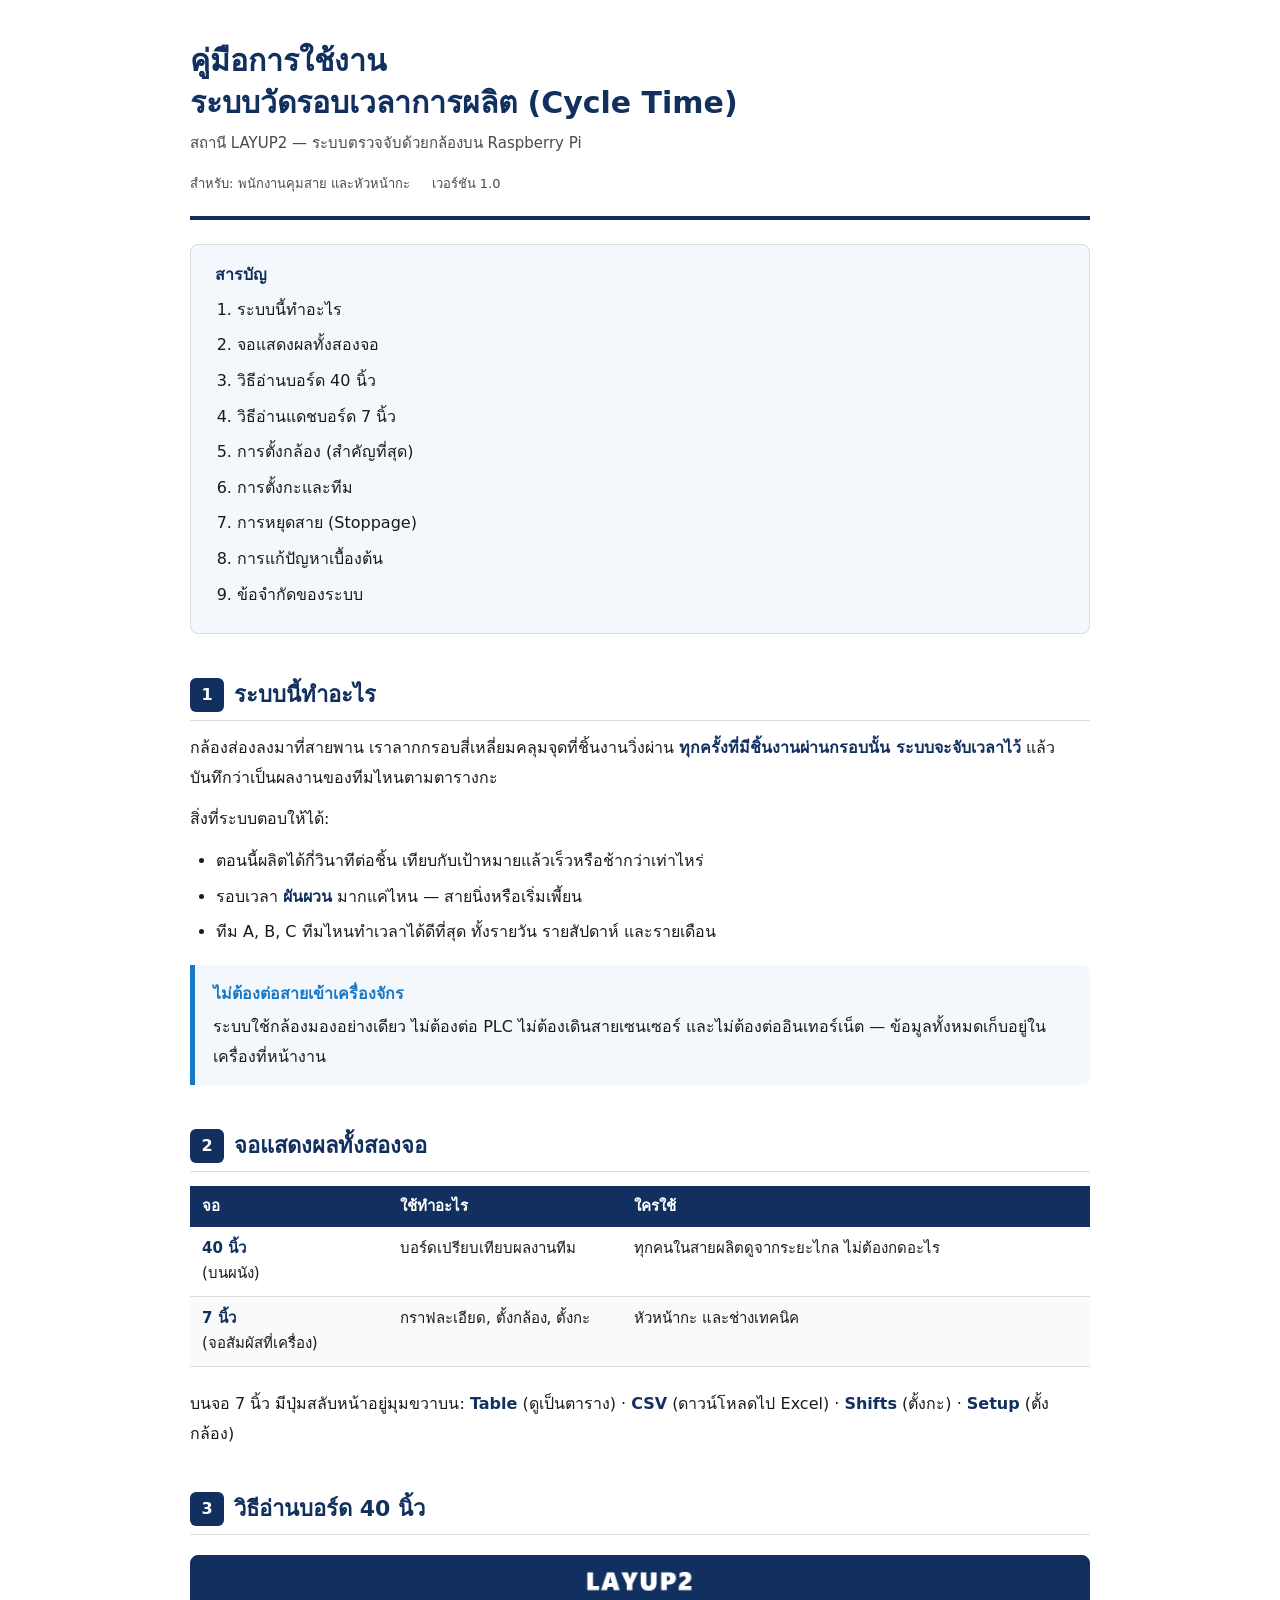
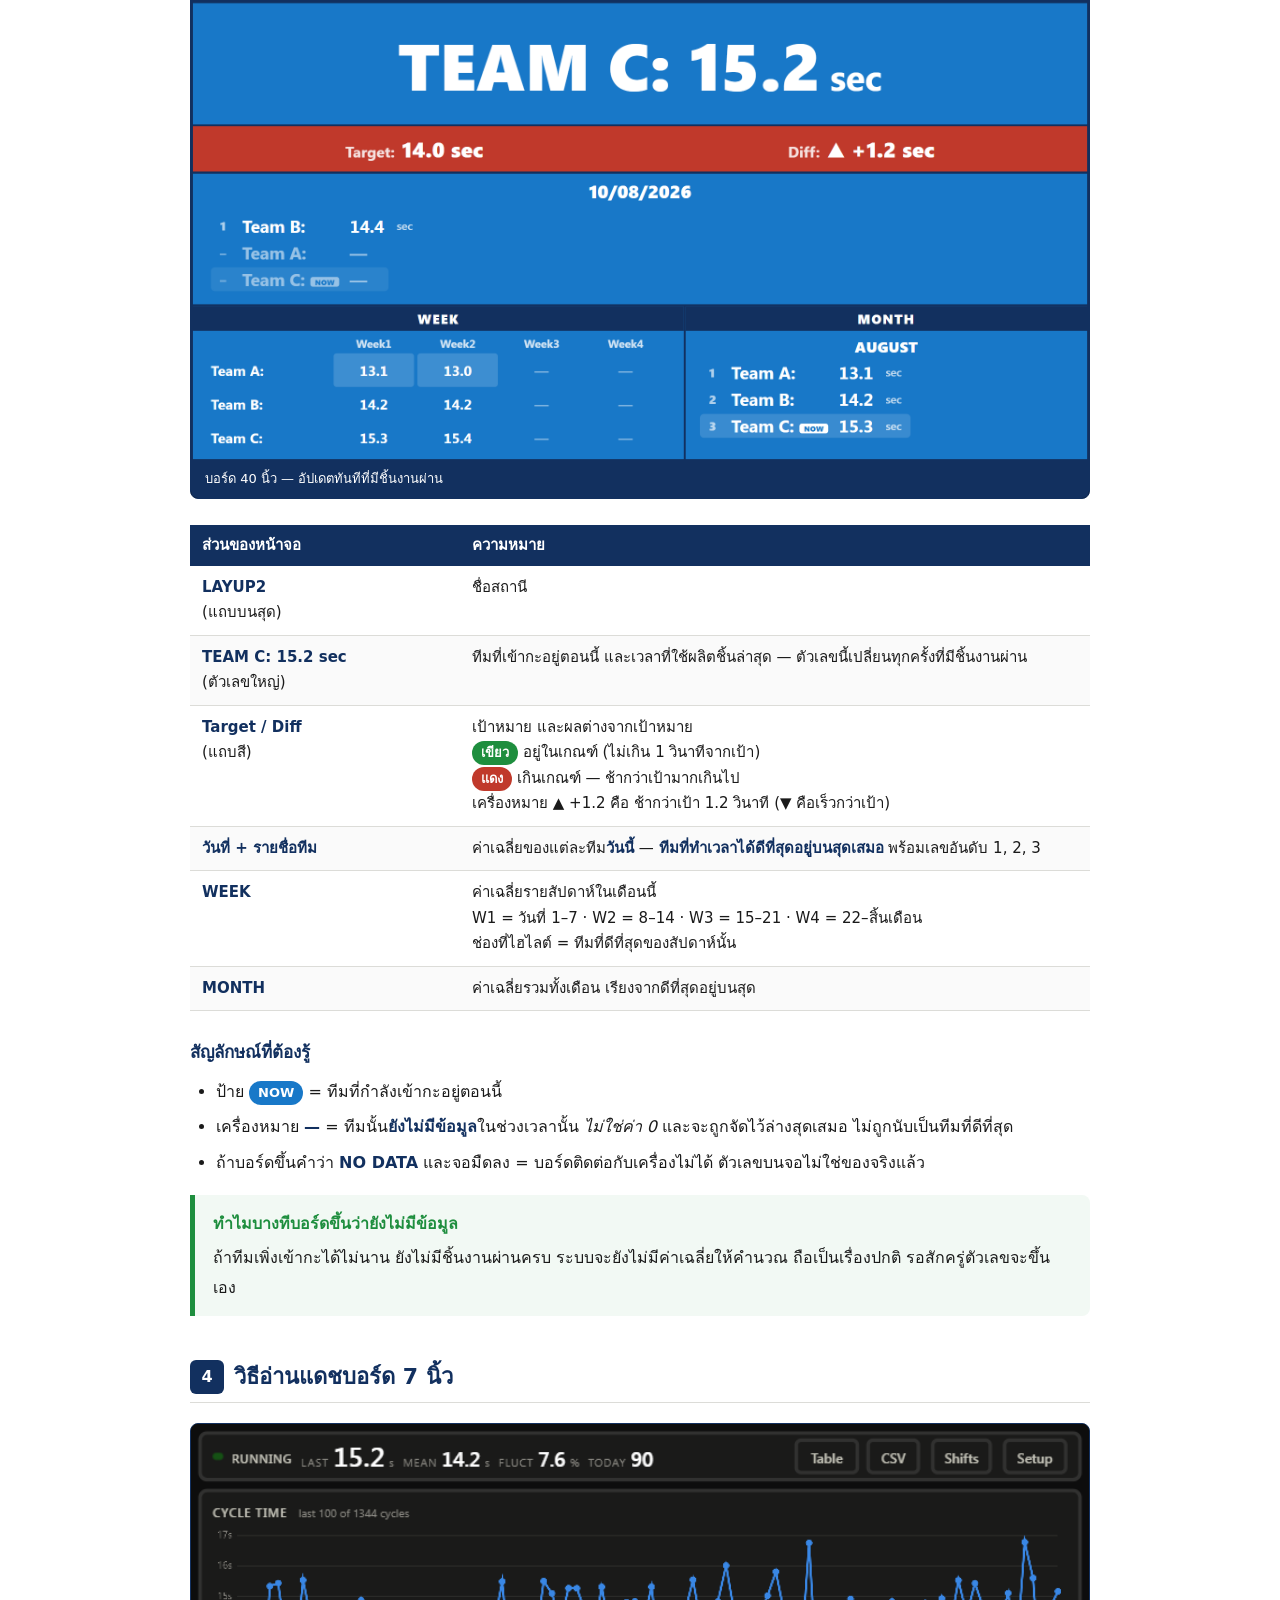
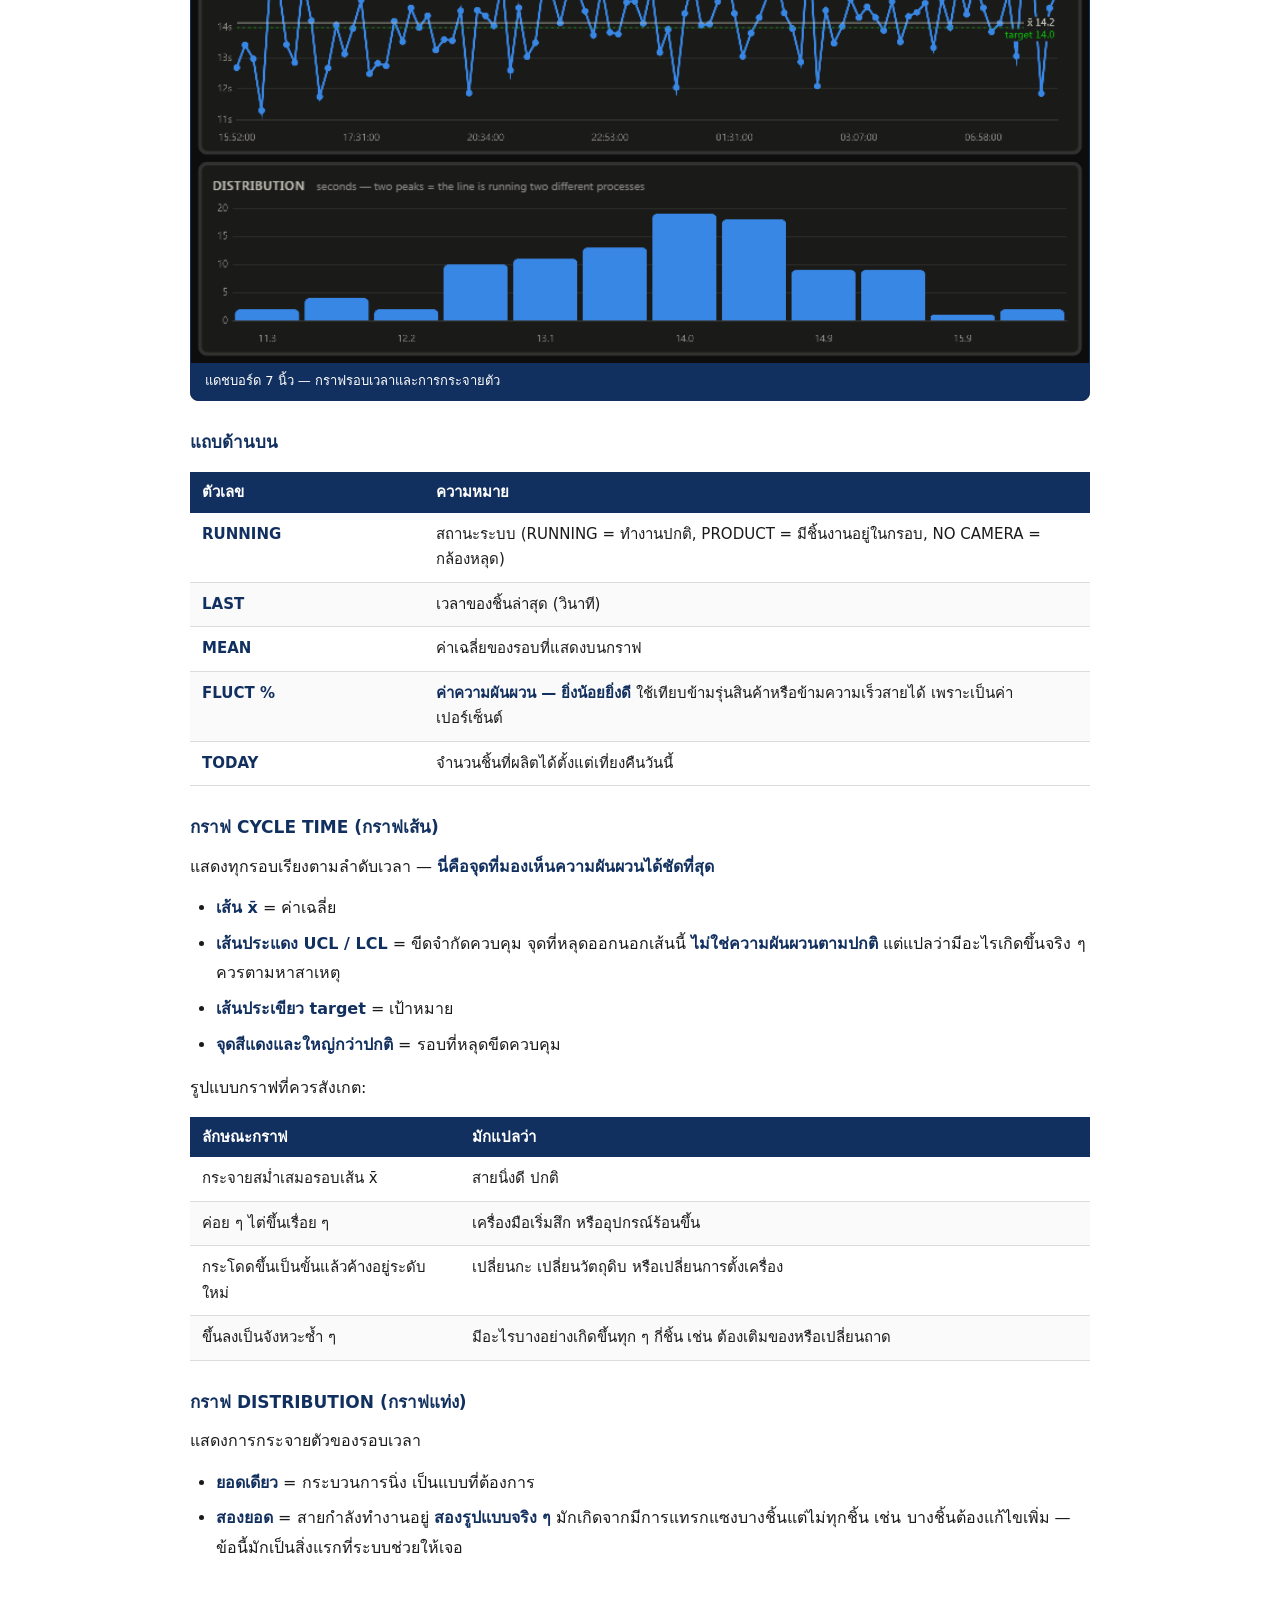
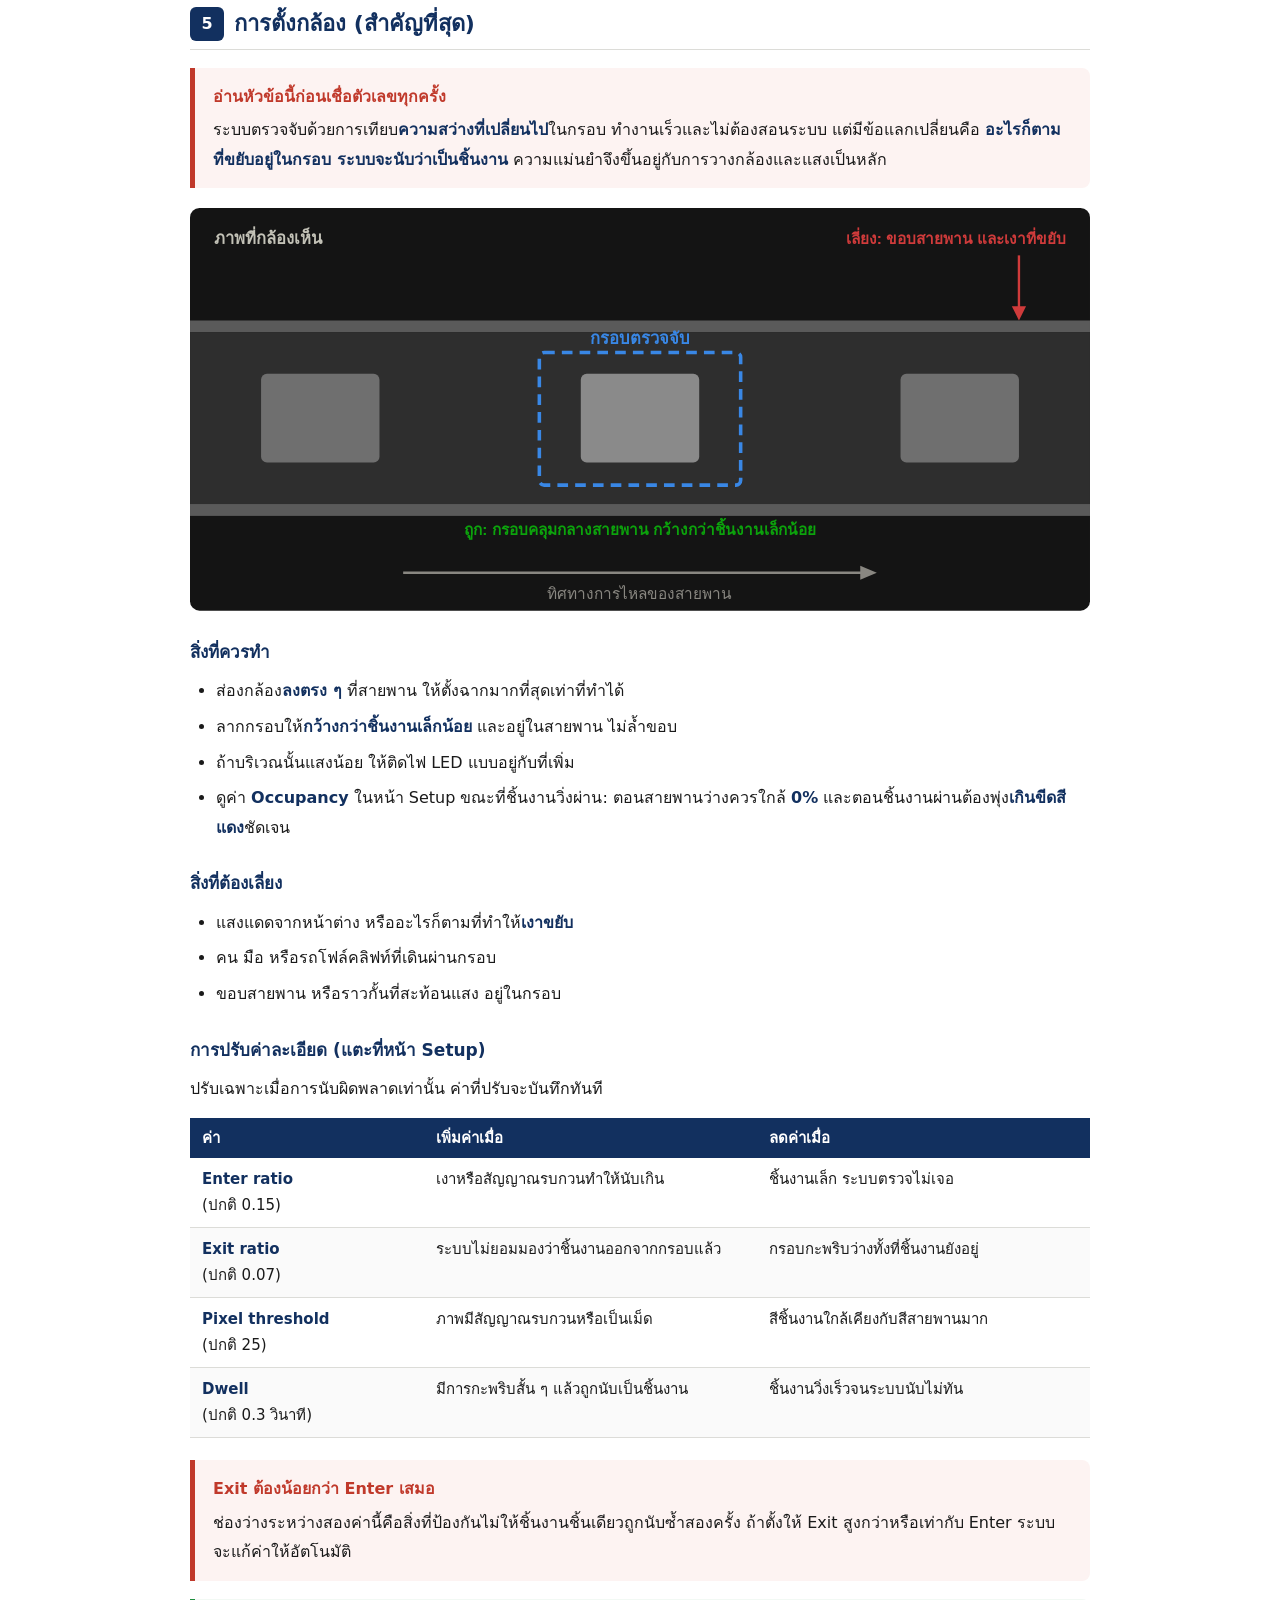
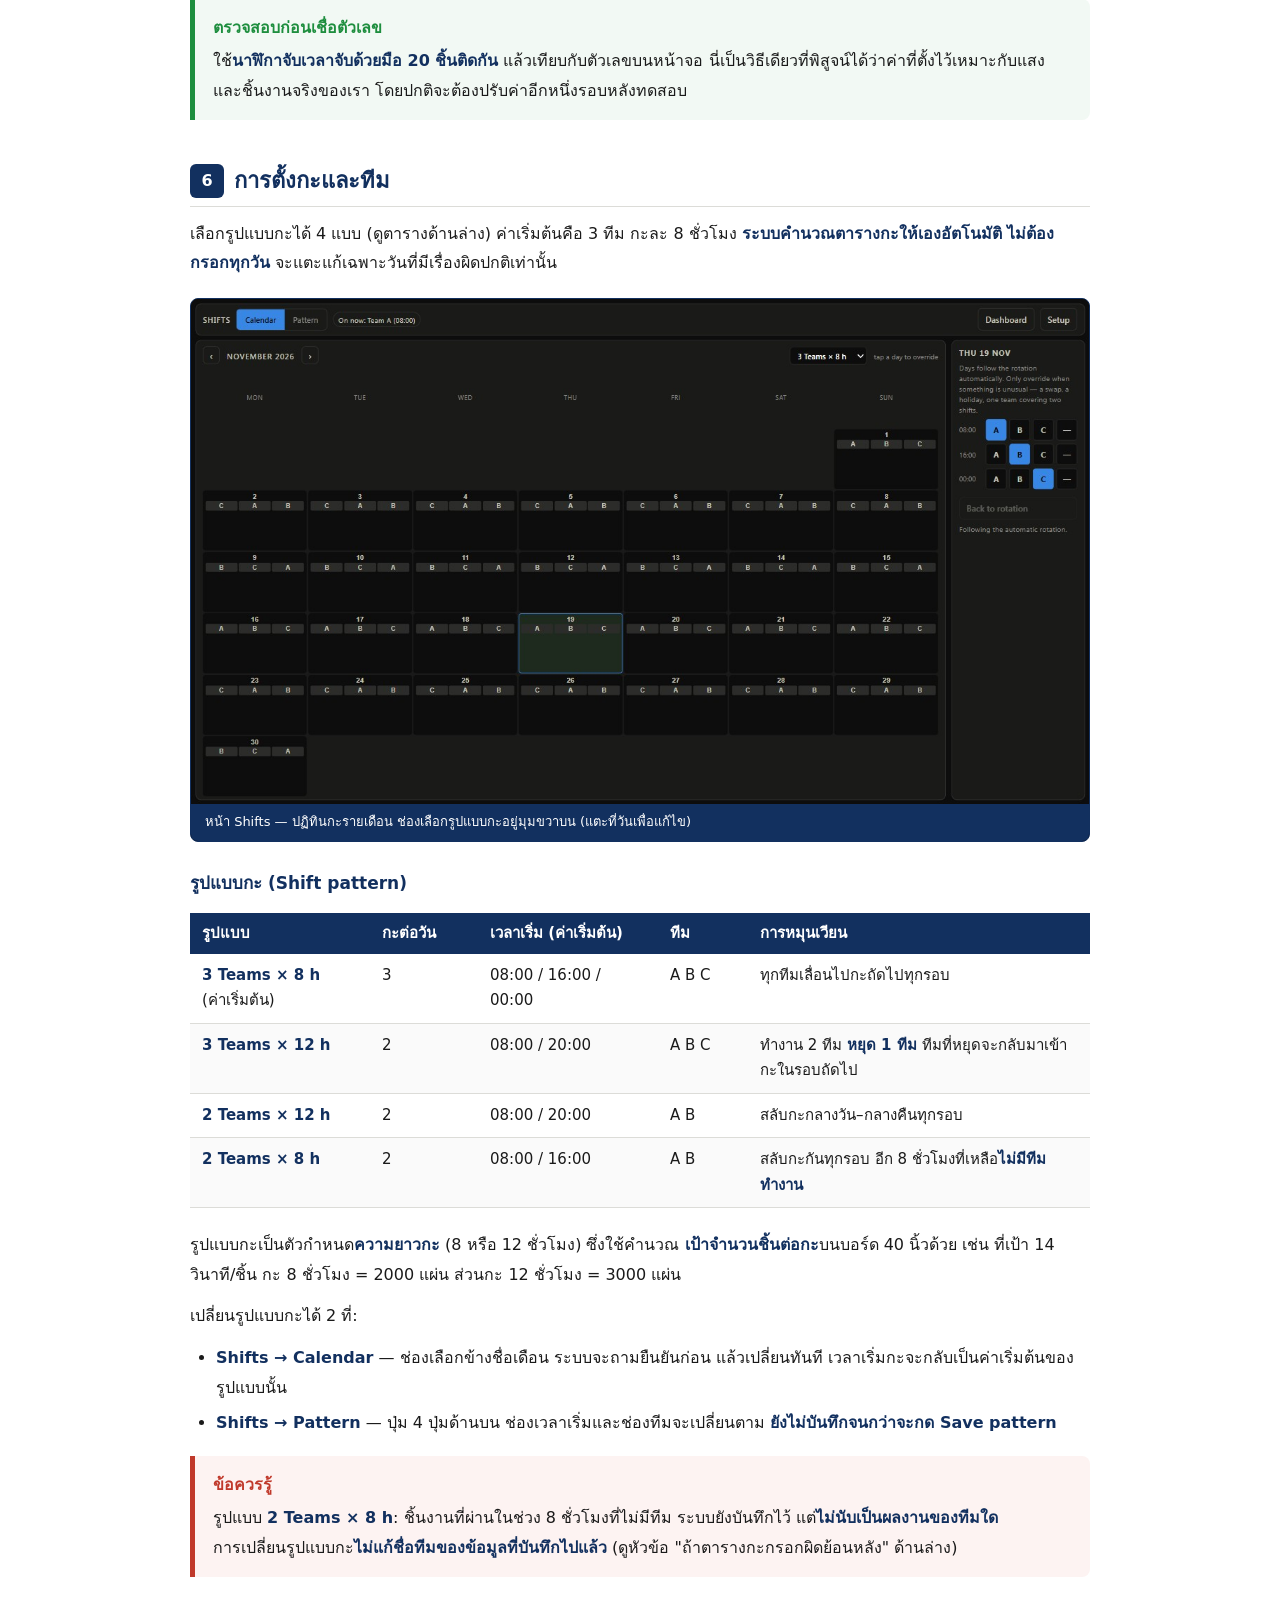
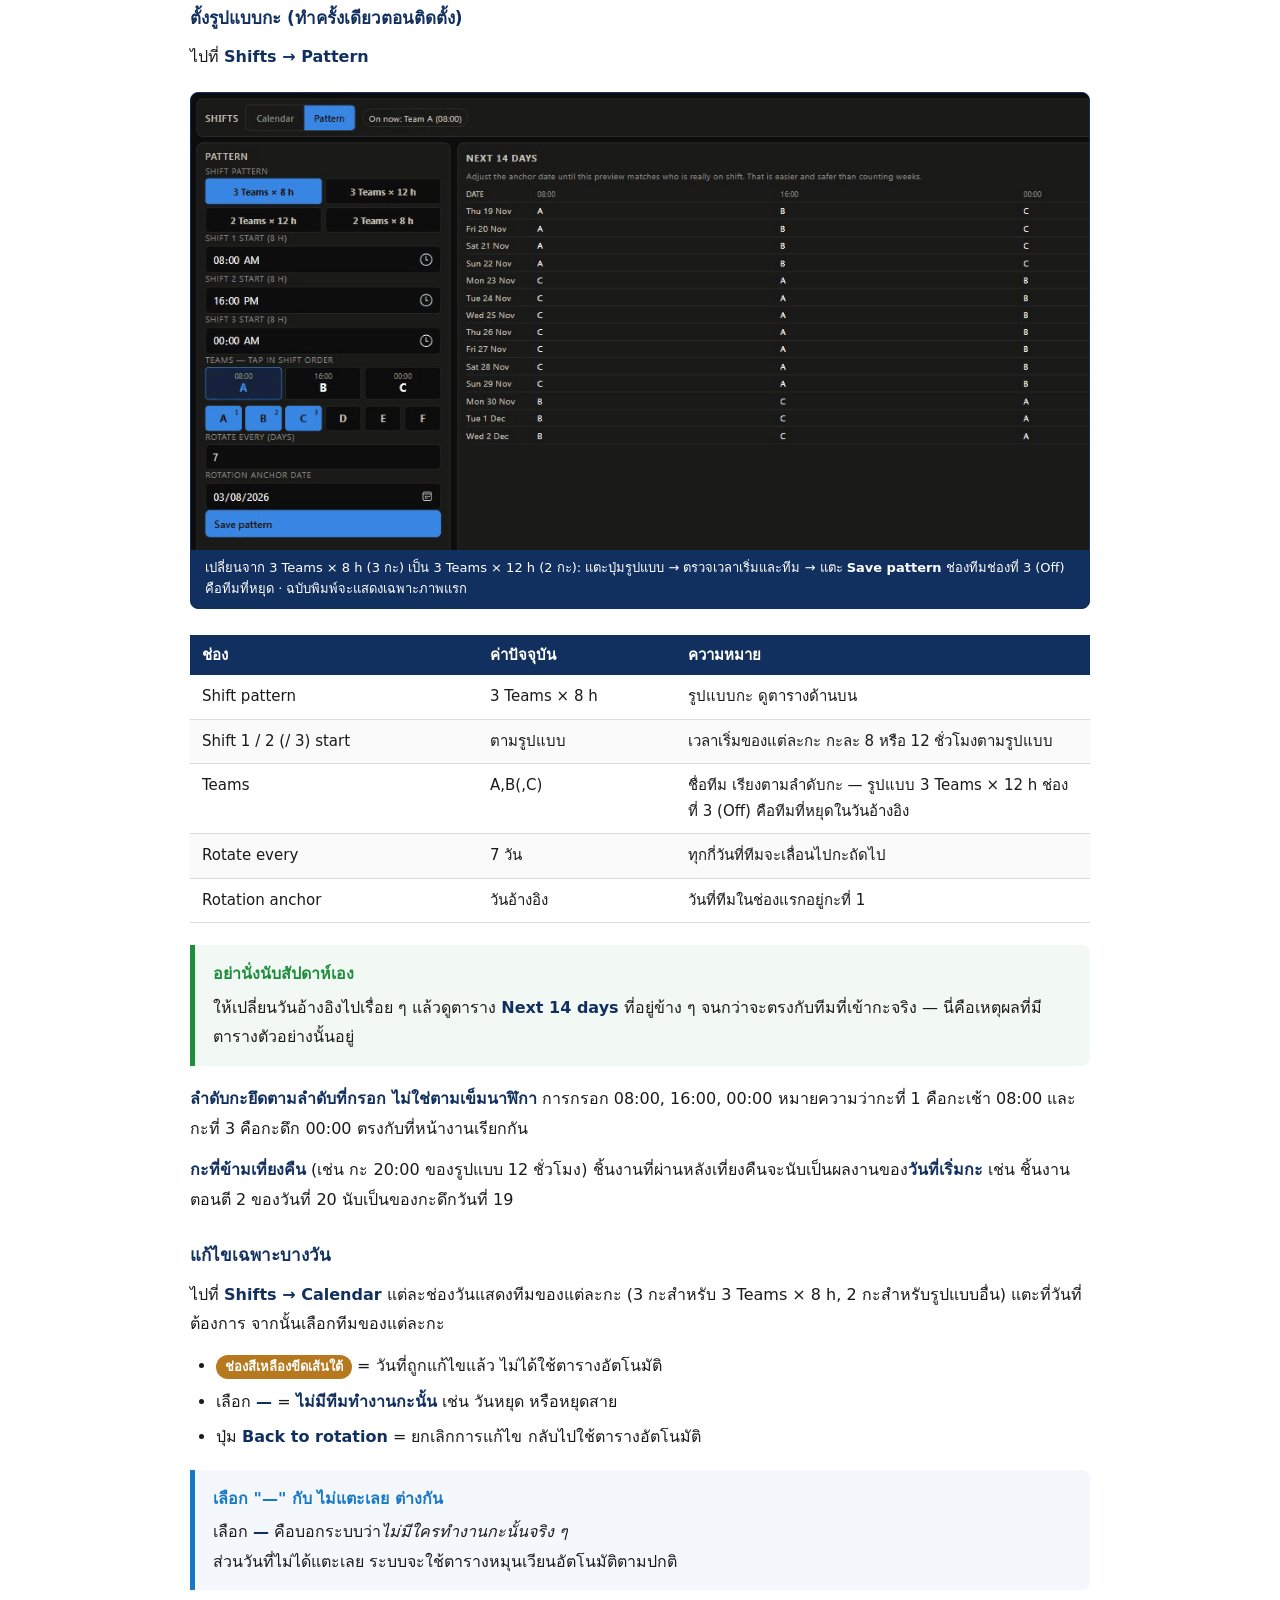
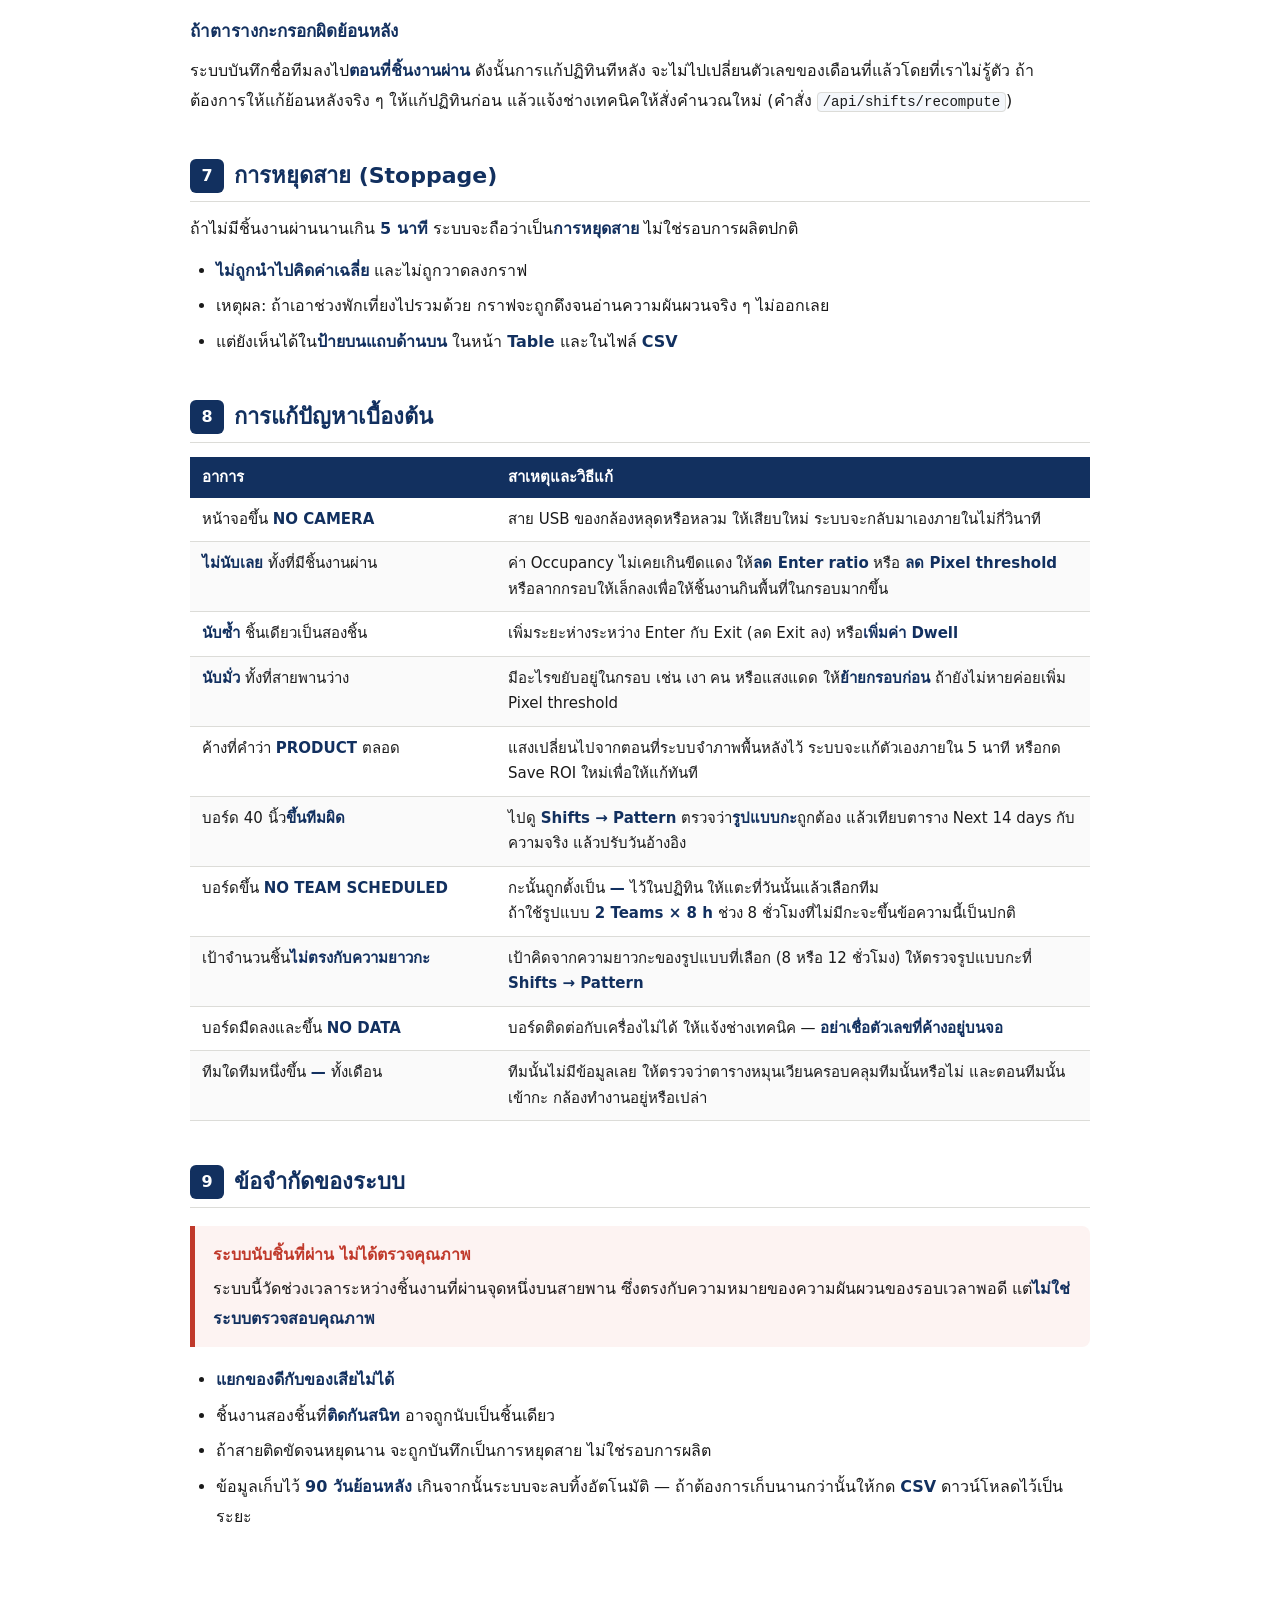
<file: user-manual.html>
<!DOCTYPE html>
<html lang="th">
<head>
<meta charset="utf-8">
<meta name="viewport" content="width=device-width, initial-scale=1">
<title>คู่มือการใช้งาน — ระบบวัด Cycle Time</title>
<link rel="icon" href="data:image/svg+xml,<svg xmlns='http://www.w3.org/2000/svg' viewBox='0 0 16 16'><text y='14' font-size='14'>&#128220;</text></svg>">
<style>
/* คู่มือสำหรับพิมพ์และอ่านบนจอ — พื้นขาวเพื่อให้พิมพ์แล้วไม่เปลืองหมึก
   ฟอนต์ไทยเรียงตามลำดับ: Noto Sans Thai → Leelawadee UI (Windows) → Tahoma
   line-height สูงกว่าปกติ เพราะสระบนและวรรณยุกต์ไทยซ้อนกันสองชั้น */
:root {
  --navy: #12305F;
  --blue: #1878C8;
  --green: #1E8E3E;
  --red: #C0392B;
  --amber: #B7791F;
  --ink: #1a1a1a;
  --ink-soft: #4a4a4a;
  --line: #dcdcd8;
  --paper: #ffffff;
  --tint: #f4f7fb;
  --font-th: "Noto Sans Thai", "Leelawadee UI", "Sarabun", Tahoma, system-ui, sans-serif;
}

* { box-sizing: border-box; }

body {
  margin: 0;
  padding: 0 24px 80px;
  background: var(--paper);
  color: var(--ink);
  font-family: var(--font-th);
  font-size: 16px;
  line-height: 1.85;
  -webkit-font-smoothing: antialiased;
}

.wrap { max-width: 900px; margin: 0 auto; }

/* ---------------------------------------------------------------- หัวเรื่อง */

header.doc {
  border-bottom: 4px solid var(--navy);
  padding: 40px 0 20px;
  margin-bottom: 8px;
}

h1 { font-size: 30px; line-height: 1.4; margin: 0 0 6px; color: var(--navy); }

.sub { font-size: 15px; color: var(--ink-soft); margin: 0; }

.meta {
  margin-top: 14px;
  font-size: 13px;
  color: var(--ink-soft);
  display: flex;
  flex-wrap: wrap;
  gap: 6px 22px;
}

h2 {
  font-size: 22px;
  line-height: 1.5;
  color: var(--navy);
  margin: 44px 0 12px;
  padding-bottom: 8px;
  border-bottom: 1px solid var(--line);
}

h2 .num {
  display: inline-block;
  min-width: 34px;
  height: 34px;
  line-height: 34px;
  text-align: center;
  background: var(--navy);
  color: #fff;
  border-radius: 6px;
  font-size: 16px;
  margin-right: 10px;
  vertical-align: 2px;
}

h3 { font-size: 17px; color: var(--navy); margin: 26px 0 8px; }

p { margin: 0 0 12px; }

ul, ol { margin: 0 0 14px; padding-left: 26px; }
li { margin-bottom: 6px; }

strong { color: var(--navy); }

code {
  font-family: Consolas, "Courier New", monospace;
  font-size: 0.88em;
  background: var(--tint);
  border: 1px solid var(--line);
  border-radius: 4px;
  padding: 1px 5px;
}

/* ------------------------------------------------------------------ สารบัญ */

nav.toc {
  background: var(--tint);
  border: 1px solid var(--line);
  border-radius: 8px;
  padding: 18px 24px;
  margin: 24px 0;
}
nav.toc h2 { margin: 0 0 8px; font-size: 16px; border: 0; padding: 0; }
nav.toc ol { margin: 0; padding-left: 22px; }
nav.toc a { color: var(--ink); text-decoration: none; }
nav.toc a:hover { color: var(--blue); text-decoration: underline; }

/* -------------------------------------------------------------------- รูป */

figure {
  margin: 20px 0 26px;
  /* รูปหน้าจอเป็นพื้นดำ ใส่กรอบเข้มเพื่อไม่ให้ลอยบนพื้นขาว */
  border: 1px solid var(--navy);
  border-radius: 8px;
  overflow: hidden;
  background: #0d0d0d;
}
figure img { display: block; width: 100%; height: auto; }
figcaption {
  font-size: 13px;
  color: #fff;
  background: var(--navy);
  padding: 8px 14px;
  line-height: 1.6;
}

/* ------------------------------------------------------------------ ตาราง */

table {
  width: 100%;
  border-collapse: collapse;
  margin: 14px 0 22px;
  font-size: 15px;
}
th {
  background: var(--navy);
  color: #fff;
  text-align: left;
  padding: 9px 12px;
  font-weight: 600;
  line-height: 1.5;
}
td {
  border-bottom: 1px solid var(--line);
  padding: 9px 12px;
  vertical-align: top;
  line-height: 1.7;
}
tr:nth-child(even) td { background: #fafafa; }

/* --------------------------------------------------------------- กล่องเตือน */

.box {
  border-left: 5px solid var(--blue);
  background: var(--tint);
  border-radius: 0 8px 8px 0;
  padding: 14px 18px;
  margin: 18px 0;
}
.box p:last-child { margin-bottom: 0; }
.box .label {
  display: block;
  font-weight: 700;
  color: var(--blue);
  margin-bottom: 4px;
}
.box.warn { border-left-color: var(--red); background: #fdf3f2; }
.box.warn .label { color: var(--red); }
.box.tip { border-left-color: var(--green); background: #f2f9f4; }
.box.tip .label { color: var(--green); }

/* ------------------------------------------------------------- ป้ายสีสถานะ */

.tag {
  display: inline-block;
  padding: 1px 9px;
  border-radius: 999px;
  font-size: 13px;
  font-weight: 700;
  color: #fff;
  line-height: 1.7;
  white-space: nowrap;
}
.tag.green { background: var(--green); }
.tag.red { background: var(--red); }
.tag.amber { background: var(--amber); }
.tag.blue { background: var(--blue); }

/* ---------------------------------------------------------------- ภาพวาด */

.diagram { margin: 20px 0 26px; }
.diagram svg { width: 100%; height: auto; display: block; }

/* -------------------------------------------------------------- การพิมพ์ */

@media print {
  body { padding: 0; font-size: 12pt; }
  h2 { page-break-after: avoid; }
  figure, table, .box { page-break-inside: avoid; }
  nav.toc { page-break-after: always; }
  a { color: inherit; text-decoration: none; }
}
</style>
</head>
<body>
<div class="wrap">

<header class="doc">
  <h1>คู่มือการใช้งาน<br>ระบบวัดรอบเวลาการผลิต (Cycle Time)</h1>
  <p class="sub">สถานี LAYUP2 — ระบบตรวจจับด้วยกล้องบน Raspberry Pi</p>
  <div class="meta">
    <span>สำหรับ: พนักงานคุมสาย และหัวหน้ากะ</span>
    <span>เวอร์ชัน 1.0</span>
  </div>
</header>

<nav class="toc">
  <h2>สารบัญ</h2>
  <ol>
    <li><a href="#s1">ระบบนี้ทำอะไร</a></li>
    <li><a href="#s2">จอแสดงผลทั้งสองจอ</a></li>
    <li><a href="#s3">วิธีอ่านบอร์ด 40 นิ้ว</a></li>
    <li><a href="#s4">วิธีอ่านแดชบอร์ด 7 นิ้ว</a></li>
    <li><a href="#s5">การตั้งกล้อง (สำคัญที่สุด)</a></li>
    <li><a href="#s6">การตั้งกะและทีม</a></li>
    <li><a href="#s7">การหยุดสาย (Stoppage)</a></li>
    <li><a href="#s8">การแก้ปัญหาเบื้องต้น</a></li>
    <li><a href="#s9">ข้อจำกัดของระบบ</a></li>
  </ol>
</nav>

<!-- ============================================================ 1 -->
<h2 id="s1"><span class="num">1</span>ระบบนี้ทำอะไร</h2>

<p>
  กล้องส่องลงมาที่สายพาน เราลากกรอบสี่เหลี่ยมคลุมจุดที่ชิ้นงานวิ่งผ่าน
  <strong>ทุกครั้งที่มีชิ้นงานผ่านกรอบนั้น ระบบจะจับเวลาไว้</strong>
  แล้วบันทึกว่าเป็นผลงานของทีมไหนตามตารางกะ
</p>

<p>สิ่งที่ระบบตอบให้ได้:</p>
<ul>
  <li>ตอนนี้ผลิตได้กี่วินาทีต่อชิ้น เทียบกับเป้าหมายแล้วเร็วหรือช้ากว่าเท่าไหร่</li>
  <li>รอบเวลา <strong>ผันผวน</strong> มากแค่ไหน — สายนิ่งหรือเริ่มเพี้ยน</li>
  <li>ทีม A, B, C ทีมไหนทำเวลาได้ดีที่สุด ทั้งรายวัน รายสัปดาห์ และรายเดือน</li>
</ul>

<div class="box">
  <span class="label">ไม่ต้องต่อสายเข้าเครื่องจักร</span>
  <p>
    ระบบใช้กล้องมองอย่างเดียว ไม่ต้องต่อ PLC ไม่ต้องเดินสายเซนเซอร์
    และไม่ต้องต่ออินเทอร์เน็ต — ข้อมูลทั้งหมดเก็บอยู่ในเครื่องที่หน้างาน
  </p>
</div>

<!-- ============================================================ 2 -->
<h2 id="s2"><span class="num">2</span>จอแสดงผลทั้งสองจอ</h2>

<table>
  <thead>
    <tr><th style="width:22%">จอ</th><th style="width:26%">ใช้ทำอะไร</th><th>ใครใช้</th></tr>
  </thead>
  <tbody>
    <tr>
      <td><strong>40 นิ้ว</strong><br>(บนผนัง)</td>
      <td>บอร์ดเปรียบเทียบผลงานทีม</td>
      <td>ทุกคนในสายผลิตดูจากระยะไกล ไม่ต้องกดอะไร</td>
    </tr>
    <tr>
      <td><strong>7 นิ้ว</strong><br>(จอสัมผัสที่เครื่อง)</td>
      <td>กราฟละเอียด, ตั้งกล้อง, ตั้งกะ</td>
      <td>หัวหน้ากะ และช่างเทคนิค</td>
    </tr>
  </tbody>
</table>

<p>
  บนจอ 7 นิ้ว มีปุ่มสลับหน้าอยู่มุมขวาบน:
  <strong>Table</strong> (ดูเป็นตาราง) ·
  <strong>CSV</strong> (ดาวน์โหลดไป Excel) ·
  <strong>Shifts</strong> (ตั้งกะ) ·
  <strong>Setup</strong> (ตั้งกล้อง)
</p>

<!-- ============================================================ 3 -->
<h2 id="s3"><span class="num">3</span>วิธีอ่านบอร์ด 40 นิ้ว</h2>

<figure>
  <img src="docs/board.png" alt="บอร์ดแสดงผล 40 นิ้ว แสดงชื่อสถานี เวลาต่อชิ้นล่าสุด แถบเป้าหมาย และตารางเปรียบเทียบทีมรายวัน รายสัปดาห์ รายเดือน">
  <figcaption>บอร์ด 40 นิ้ว — อัปเดตทันทีที่มีชิ้นงานผ่าน</figcaption>
</figure>

<table>
  <thead>
    <tr><th style="width:30%">ส่วนของหน้าจอ</th><th>ความหมาย</th></tr>
  </thead>
  <tbody>
    <tr>
      <td><strong>LAYUP2</strong><br>(แถบบนสุด)</td>
      <td>ชื่อสถานี</td>
    </tr>
    <tr>
      <td><strong>TEAM C: 15.2 sec</strong><br>(ตัวเลขใหญ่)</td>
      <td>ทีมที่เข้ากะอยู่ตอนนี้ และเวลาที่ใช้ผลิตชิ้นล่าสุด — ตัวเลขนี้เปลี่ยนทุกครั้งที่มีชิ้นงานผ่าน</td>
    </tr>
    <tr>
      <td><strong>Target / Diff</strong><br>(แถบสี)</td>
      <td>
        เป้าหมาย และผลต่างจากเป้าหมาย<br>
        <span class="tag green">เขียว</span> อยู่ในเกณฑ์ (ไม่เกิน 1 วินาทีจากเป้า)<br>
        <span class="tag red">แดง</span> เกินเกณฑ์ — ช้ากว่าเป้ามากเกินไป<br>
        เครื่องหมาย ▲ +1.2 คือ ช้ากว่าเป้า 1.2 วินาที (▼ คือเร็วกว่าเป้า)
      </td>
    </tr>
    <tr>
      <td><strong>วันที่ + รายชื่อทีม</strong></td>
      <td>ค่าเฉลี่ยของแต่ละทีม<strong>วันนี้</strong> — <strong>ทีมที่ทำเวลาได้ดีที่สุดอยู่บนสุดเสมอ</strong> พร้อมเลขอันดับ 1, 2, 3</td>
    </tr>
    <tr>
      <td><strong>WEEK</strong></td>
      <td>
        ค่าเฉลี่ยรายสัปดาห์ในเดือนนี้<br>
        W1 = วันที่ 1–7 · W2 = 8–14 · W3 = 15–21 · W4 = 22–สิ้นเดือน<br>
        ช่องที่ไฮไลต์ = ทีมที่ดีที่สุดของสัปดาห์นั้น
      </td>
    </tr>
    <tr>
      <td><strong>MONTH</strong></td>
      <td>ค่าเฉลี่ยรวมทั้งเดือน เรียงจากดีที่สุดอยู่บนสุด</td>
    </tr>
  </tbody>
</table>

<h3>สัญลักษณ์ที่ต้องรู้</h3>
<ul>
  <li>ป้าย <span class="tag blue">NOW</span> = ทีมที่กำลังเข้ากะอยู่ตอนนี้</li>
  <li>
    เครื่องหมาย <strong>—</strong> = ทีมนั้น<strong>ยังไม่มีข้อมูล</strong>ในช่วงเวลานั้น
    <em>ไม่ใช่ค่า 0</em> และจะถูกจัดไว้ล่างสุดเสมอ ไม่ถูกนับเป็นทีมที่ดีที่สุด
  </li>
  <li>ถ้าบอร์ดขึ้นคำว่า <strong>NO DATA</strong> และจอมืดลง = บอร์ดติดต่อกับเครื่องไม่ได้ ตัวเลขบนจอไม่ใช่ของจริงแล้ว</li>
</ul>

<div class="box tip">
  <span class="label">ทำไมบางทีบอร์ดขึ้นว่ายังไม่มีข้อมูล</span>
  <p>
    ถ้าทีมเพิ่งเข้ากะได้ไม่นาน ยังไม่มีชิ้นงานผ่านครบ ระบบจะยังไม่มีค่าเฉลี่ยให้คำนวณ
    ถือเป็นเรื่องปกติ รอสักครู่ตัวเลขจะขึ้นเอง
  </p>
</div>

<!-- ============================================================ 4 -->
<h2 id="s4"><span class="num">4</span>วิธีอ่านแดชบอร์ด 7 นิ้ว</h2>

<figure>
  <img src="docs/dashboard.png" alt="แดชบอร์ด 7 นิ้ว แสดงแถบสถานะด้านบน กราฟเส้น Cycle Time พร้อมเส้นควบคุม และกราฟแท่งการกระจายตัว">
  <figcaption>แดชบอร์ด 7 นิ้ว — กราฟรอบเวลาและการกระจายตัว</figcaption>
</figure>

<h3>แถบด้านบน</h3>
<table>
  <thead>
    <tr><th style="width:26%">ตัวเลข</th><th>ความหมาย</th></tr>
  </thead>
  <tbody>
    <tr><td><strong>RUNNING</strong></td><td>สถานะระบบ (RUNNING = ทำงานปกติ, PRODUCT = มีชิ้นงานอยู่ในกรอบ, NO CAMERA = กล้องหลุด)</td></tr>
    <tr><td><strong>LAST</strong></td><td>เวลาของชิ้นล่าสุด (วินาที)</td></tr>
    <tr><td><strong>MEAN</strong></td><td>ค่าเฉลี่ยของรอบที่แสดงบนกราฟ</td></tr>
    <tr><td><strong>FLUCT %</strong></td><td><strong>ค่าความผันผวน — ยิ่งน้อยยิ่งดี</strong> ใช้เทียบข้ามรุ่นสินค้าหรือข้ามความเร็วสายได้ เพราะเป็นค่าเปอร์เซ็นต์</td></tr>
    <tr><td><strong>TODAY</strong></td><td>จำนวนชิ้นที่ผลิตได้ตั้งแต่เที่ยงคืนวันนี้</td></tr>
  </tbody>
</table>

<h3>กราฟ CYCLE TIME (กราฟเส้น)</h3>
<p>แสดงทุกรอบเรียงตามลำดับเวลา — <strong>นี่คือจุดที่มองเห็นความผันผวนได้ชัดที่สุด</strong></p>
<ul>
  <li><strong>เส้น x̄</strong> = ค่าเฉลี่ย</li>
  <li><strong>เส้นประแดง UCL / LCL</strong> = ขีดจำกัดควบคุม จุดที่หลุดออกนอกเส้นนี้ <strong>ไม่ใช่ความผันผวนตามปกติ</strong> แต่แปลว่ามีอะไรเกิดขึ้นจริง ๆ ควรตามหาสาเหตุ</li>
  <li><strong>เส้นประเขียว target</strong> = เป้าหมาย</li>
  <li><strong>จุดสีแดงและใหญ่กว่าปกติ</strong> = รอบที่หลุดขีดควบคุม</li>
</ul>

<p>รูปแบบกราฟที่ควรสังเกต:</p>
<table>
  <thead>
    <tr><th style="width:30%">ลักษณะกราฟ</th><th>มักแปลว่า</th></tr>
  </thead>
  <tbody>
    <tr><td>กระจายสม่ำเสมอรอบเส้น x̄</td><td>สายนิ่งดี ปกติ</td></tr>
    <tr><td>ค่อย ๆ ไต่ขึ้นเรื่อย ๆ</td><td>เครื่องมือเริ่มสึก หรืออุปกรณ์ร้อนขึ้น</td></tr>
    <tr><td>กระโดดขึ้นเป็นขั้นแล้วค้างอยู่ระดับใหม่</td><td>เปลี่ยนกะ เปลี่ยนวัตถุดิบ หรือเปลี่ยนการตั้งเครื่อง</td></tr>
    <tr><td>ขึ้นลงเป็นจังหวะซ้ำ ๆ</td><td>มีอะไรบางอย่างเกิดขึ้นทุก ๆ กี่ชิ้น เช่น ต้องเติมของหรือเปลี่ยนถาด</td></tr>
  </tbody>
</table>

<h3>กราฟ DISTRIBUTION (กราฟแท่ง)</h3>
<p>แสดงการกระจายตัวของรอบเวลา</p>
<ul>
  <li><strong>ยอดเดียว</strong> = กระบวนการนิ่ง เป็นแบบที่ต้องการ</li>
  <li>
    <strong>สองยอด</strong> = สายกำลังทำงานอยู่ <strong>สองรูปแบบจริง ๆ</strong>
    มักเกิดจากมีการแทรกแซงบางชิ้นแต่ไม่ทุกชิ้น เช่น บางชิ้นต้องแก้ไขเพิ่ม
    — ข้อนี้มักเป็นสิ่งแรกที่ระบบช่วยให้เจอ
  </li>
</ul>

<!-- ============================================================ 5 -->
<h2 id="s5"><span class="num">5</span>การตั้งกล้อง (สำคัญที่สุด)</h2>

<div class="box warn">
  <span class="label">อ่านหัวข้อนี้ก่อนเชื่อตัวเลขทุกครั้ง</span>
  <p>
    ระบบตรวจจับด้วยการเทียบ<strong>ความสว่างที่เปลี่ยนไป</strong>ในกรอบ
    ทำงานเร็วและไม่ต้องสอนระบบ แต่มีข้อแลกเปลี่ยนคือ
    <strong>อะไรก็ตามที่ขยับอยู่ในกรอบ ระบบจะนับว่าเป็นชิ้นงาน</strong>
    ความแม่นยำจึงขึ้นอยู่กับการวางกล้องและแสงเป็นหลัก
  </p>
</div>

<div class="diagram">
<svg viewBox="0 0 760 340" role="img" aria-label="ภาพอธิบายการวางกรอบตรวจจับบนสายพาน: กรอบควรคลุมกลางสายพาน กว้างกว่าชิ้นงานเล็กน้อย และไม่ควรรวมขอบสายพานหรือบริเวณที่มีเงาเคลื่อนไหว">
  <rect x="0" y="0" width="760" height="340" fill="#141414" rx="8"/>
  <text x="20" y="30" fill="#c3c2b7" font-family="sans-serif" font-size="14" font-weight="700">ภาพที่กล้องเห็น</text>

  <!-- คำเตือน: ขอบสายพาน -->
  <text x="740" y="30" fill="#d03b3b" font-family="sans-serif" font-size="13" font-weight="700" text-anchor="end">เลี่ยง: ขอบสายพาน และเงาที่ขยับ</text>
  <line x1="700" y1="40" x2="700" y2="86" stroke="#d03b3b" stroke-width="2"/>
  <polygon points="700,95 694,83 706,83" fill="#d03b3b"/>

  <!-- สายพาน -->
  <rect x="0" y="95" width="760" height="10" fill="#5a5a5a"/>
  <rect x="0" y="105" width="760" height="145" fill="#2e2e2e"/>
  <rect x="0" y="250" width="760" height="10" fill="#5a5a5a"/>

  <!-- ชิ้นงาน -->
  <rect x="60" y="140" width="100" height="75" rx="5" fill="#6f6f6f"/>
  <rect x="330" y="140" width="100" height="75" rx="5" fill="#8a8a8a"/>
  <rect x="600" y="140" width="100" height="75" rx="5" fill="#6f6f6f"/>

  <!-- กรอบตรวจจับ (ป้ายอยู่เหนือกรอบ ไม่ทับชิ้นงาน) -->
  <rect x="295" y="122" width="170" height="112" fill="none" stroke="#3987e5" stroke-width="3" stroke-dasharray="9 6" rx="4"/>
  <text x="380" y="115" fill="#3987e5" font-family="sans-serif" font-size="14" font-weight="700" text-anchor="middle">กรอบตรวจจับ</text>

  <!-- คำแนะนำ: กรอบที่ถูกต้อง -->
  <text x="380" y="276" fill="#0ca30c" font-family="sans-serif" font-size="13" font-weight="700" text-anchor="middle">ถูก: กรอบคลุมกลางสายพาน กว้างกว่าชิ้นงานเล็กน้อย</text>

  <!-- ทิศทาง -->
  <line x1="180" y1="308" x2="570" y2="308" stroke="#898781" stroke-width="2"/>
  <polygon points="580,308 566,302 566,314" fill="#898781"/>
  <text x="380" y="330" fill="#898781" font-family="sans-serif" font-size="13" text-anchor="middle">ทิศทางการไหลของสายพาน</text>
</svg>
</div>

<h3>สิ่งที่ควรทำ</h3>
<ul>
  <li>ส่องกล้อง<strong>ลงตรง ๆ</strong> ที่สายพาน ให้ตั้งฉากมากที่สุดเท่าที่ทำได้</li>
  <li>ลากกรอบให้<strong>กว้างกว่าชิ้นงานเล็กน้อย</strong> และอยู่ในสายพาน ไม่ล้ำขอบ</li>
  <li>ถ้าบริเวณนั้นแสงน้อย ให้ติดไฟ LED แบบอยู่กับที่เพิ่ม</li>
  <li>
    ดูค่า <strong>Occupancy</strong> ในหน้า Setup ขณะที่ชิ้นงานวิ่งผ่าน:
    ตอนสายพานว่างควรใกล้ <strong>0%</strong> และตอนชิ้นงานผ่านต้องพุ่ง<strong>เกินขีดสีแดง</strong>ชัดเจน
  </li>
</ul>

<h3>สิ่งที่ต้องเลี่ยง</h3>
<ul>
  <li>แสงแดดจากหน้าต่าง หรืออะไรก็ตามที่ทำให้<strong>เงาขยับ</strong></li>
  <li>คน มือ หรือรถโฟล์คลิฟท์ที่เดินผ่านกรอบ</li>
  <li>ขอบสายพาน หรือราวกั้นที่สะท้อนแสง อยู่ในกรอบ</li>
</ul>

<h3>การปรับค่าละเอียด (แตะที่หน้า Setup)</h3>
<p>ปรับเฉพาะเมื่อการนับผิดพลาดเท่านั้น ค่าที่ปรับจะบันทึกทันที</p>

<table>
  <thead>
    <tr><th style="width:26%">ค่า</th><th style="width:37%">เพิ่มค่าเมื่อ</th><th>ลดค่าเมื่อ</th></tr>
  </thead>
  <tbody>
    <tr>
      <td><strong>Enter ratio</strong><br>(ปกติ 0.15)</td>
      <td>เงาหรือสัญญาณรบกวนทำให้นับเกิน</td>
      <td>ชิ้นงานเล็ก ระบบตรวจไม่เจอ</td>
    </tr>
    <tr>
      <td><strong>Exit ratio</strong><br>(ปกติ 0.07)</td>
      <td>ระบบไม่ยอมมองว่าชิ้นงานออกจากกรอบแล้ว</td>
      <td>กรอบกะพริบว่างทั้งที่ชิ้นงานยังอยู่</td>
    </tr>
    <tr>
      <td><strong>Pixel threshold</strong><br>(ปกติ 25)</td>
      <td>ภาพมีสัญญาณรบกวนหรือเป็นเม็ด</td>
      <td>สีชิ้นงานใกล้เคียงกับสีสายพานมาก</td>
    </tr>
    <tr>
      <td><strong>Dwell</strong><br>(ปกติ 0.3 วินาที)</td>
      <td>มีการกะพริบสั้น ๆ แล้วถูกนับเป็นชิ้นงาน</td>
      <td>ชิ้นงานวิ่งเร็วจนระบบนับไม่ทัน</td>
    </tr>
  </tbody>
</table>

<div class="box warn">
  <span class="label">Exit ต้องน้อยกว่า Enter เสมอ</span>
  <p>
    ช่องว่างระหว่างสองค่านี้คือสิ่งที่ป้องกันไม่ให้ชิ้นงานชิ้นเดียวถูกนับซ้ำสองครั้ง
    ถ้าตั้งให้ Exit สูงกว่าหรือเท่ากับ Enter ระบบจะแก้ค่าให้อัตโนมัติ
  </p>
</div>

<div class="box tip">
  <span class="label">ตรวจสอบก่อนเชื่อตัวเลข</span>
  <p>
    ใช้<strong>นาฬิกาจับเวลาจับด้วยมือ 20 ชิ้นติดกัน</strong> แล้วเทียบกับตัวเลขบนหน้าจอ
    นี่เป็นวิธีเดียวที่พิสูจน์ได้ว่าค่าที่ตั้งไว้เหมาะกับแสงและชิ้นงานจริงของเรา
    โดยปกติจะต้องปรับค่าอีกหนึ่งรอบหลังทดสอบ
  </p>
</div>

<!-- ============================================================ 6 -->
<h2 id="s6"><span class="num">6</span>การตั้งกะและทีม</h2>

<p>
  เลือกรูปแบบกะได้ 4 แบบ (ดูตารางด้านล่าง) ค่าเริ่มต้นคือ 3 ทีม กะละ 8 ชั่วโมง
  <strong>ระบบคำนวณตารางกะให้เองอัตโนมัติ ไม่ต้องกรอกทุกวัน</strong>
  จะแตะแก้เฉพาะวันที่มีเรื่องผิดปกติเท่านั้น
</p>

<figure>
  <img src="docs/shifts.png" alt="หน้าตั้งกะ แสดงปฏิทินรายเดือน แต่ละวันมีทีมสามกะ ช่องเลือกรูปแบบกะอยู่มุมขวาบนของปฏิทิน และแผงแก้ไขด้านขวา">
  <figcaption>หน้า Shifts — ปฏิทินกะรายเดือน ช่องเลือกรูปแบบกะอยู่มุมขวาบน (แตะที่วันเพื่อแก้ไข)</figcaption>
</figure>

<h3>รูปแบบกะ (Shift pattern)</h3>

<table>
  <thead>
    <tr><th style="width:20%">รูปแบบ</th><th style="width:12%">กะต่อวัน</th><th style="width:20%">เวลาเริ่ม (ค่าเริ่มต้น)</th><th style="width:10%">ทีม</th><th>การหมุนเวียน</th></tr>
  </thead>
  <tbody>
    <tr><td><strong>3 Teams × 8 h</strong><br>(ค่าเริ่มต้น)</td><td>3</td><td>08:00 / 16:00 / 00:00</td><td>A B C</td><td>ทุกทีมเลื่อนไปกะถัดไปทุกรอบ</td></tr>
    <tr><td><strong>3 Teams × 12 h</strong></td><td>2</td><td>08:00 / 20:00</td><td>A B C</td><td>ทำงาน 2 ทีม <strong>หยุด 1 ทีม</strong> ทีมที่หยุดจะกลับมาเข้ากะในรอบถัดไป</td></tr>
    <tr><td><strong>2 Teams × 12 h</strong></td><td>2</td><td>08:00 / 20:00</td><td>A B</td><td>สลับกะกลางวัน–กลางคืนทุกรอบ</td></tr>
    <tr><td><strong>2 Teams × 8 h</strong></td><td>2</td><td>08:00 / 16:00</td><td>A B</td><td>สลับกะกันทุกรอบ อีก 8 ชั่วโมงที่เหลือ<strong>ไม่มีทีมทำงาน</strong></td></tr>
  </tbody>
</table>

<p>
  รูปแบบกะเป็นตัวกำหนด<strong>ความยาวกะ</strong> (8 หรือ 12 ชั่วโมง) ซึ่งใช้คำนวณ
  <strong>เป้าจำนวนชิ้นต่อกะ</strong>บนบอร์ด 40 นิ้วด้วย เช่น ที่เป้า 14 วินาที/ชิ้น
  กะ 8 ชั่วโมง = 2000 แผ่น ส่วนกะ 12 ชั่วโมง = 3000 แผ่น
</p>

<p>เปลี่ยนรูปแบบกะได้ 2 ที่:</p>
<ul>
  <li>
    <strong>Shifts → Calendar</strong> — ช่องเลือกข้างชื่อเดือน
    ระบบจะถามยืนยันก่อน แล้วเปลี่ยนทันที เวลาเริ่มกะจะกลับเป็นค่าเริ่มต้นของรูปแบบนั้น
  </li>
  <li>
    <strong>Shifts → Pattern</strong> — ปุ่ม 4 ปุ่มด้านบน ช่องเวลาเริ่มและช่องทีมจะเปลี่ยนตาม
    <strong>ยังไม่บันทึกจนกว่าจะกด Save pattern</strong>
  </li>
</ul>

<div class="box warn">
  <span class="label">ข้อควรรู้</span>
  <p>
    รูปแบบ <strong>2 Teams × 8 h</strong>: ชิ้นงานที่ผ่านในช่วง 8 ชั่วโมงที่ไม่มีทีม
    ระบบยังบันทึกไว้ แต่<strong>ไม่นับเป็นผลงานของทีมใด</strong><br>
    การเปลี่ยนรูปแบบกะ<strong>ไม่แก้ชื่อทีมของข้อมูลที่บันทึกไปแล้ว</strong>
    (ดูหัวข้อ "ถ้าตารางกะกรอกผิดย้อนหลัง" ด้านล่าง)
  </p>
</div>

<h3>ตั้งรูปแบบกะ (ทำครั้งเดียวตอนติดตั้ง)</h3>
<p>ไปที่ <strong>Shifts → Pattern</strong></p>

<figure>
  <img src="docs/shifts-pattern.gif" alt="ภาพเคลื่อนไหวแผง Pattern: เริ่มจาก 3 Teams × 8 h มีเวลาเริ่ม 3 ช่อง (08:00, 16:00, 00:00) และตาราง Next 14 days 3 คอลัมน์ แตะปุ่ม 3 Teams × 12 h แล้วช่องเวลาเริ่มเหลือ 2 ช่อง (08:00, 20:00) ช่องทีมช่องที่ 3 เปลี่ยนเป็น Off จากนั้นแตะ Save pattern ตาราง Next 14 days เหลือ 2 คอลัมน์">
  <figcaption>
    เปลี่ยนจาก 3 Teams × 8 h (3 กะ) เป็น 3 Teams × 12 h (2 กะ): แตะปุ่มรูปแบบ → ตรวจเวลาเริ่มและทีม → แตะ <strong style="color:#fff">Save pattern</strong>
    ช่องทีมช่องที่ 3 (Off) คือทีมที่หยุด · ฉบับพิมพ์จะแสดงเฉพาะภาพแรก
  </figcaption>
</figure>

<table>
  <thead>
    <tr><th style="width:32%">ช่อง</th><th style="width:22%">ค่าปัจจุบัน</th><th>ความหมาย</th></tr>
  </thead>
  <tbody>
    <tr><td>Shift pattern</td><td>3 Teams × 8 h</td><td>รูปแบบกะ ดูตารางด้านบน</td></tr>
    <tr><td>Shift 1 / 2 (/ 3) start</td><td>ตามรูปแบบ</td><td>เวลาเริ่มของแต่ละกะ กะละ 8 หรือ 12 ชั่วโมงตามรูปแบบ</td></tr>
    <tr><td>Teams</td><td>A,B(,C)</td><td>ชื่อทีม เรียงตามลำดับกะ — รูปแบบ 3 Teams × 12 h ช่องที่ 3 (Off) คือทีมที่หยุดในวันอ้างอิง</td></tr>
    <tr><td>Rotate every</td><td>7 วัน</td><td>ทุกกี่วันที่ทีมจะเลื่อนไปกะถัดไป</td></tr>
    <tr><td>Rotation anchor</td><td>วันอ้างอิง</td><td>วันที่ทีมในช่องแรกอยู่กะที่ 1</td></tr>
  </tbody>
</table>

<div class="box tip">
  <span class="label">อย่านั่งนับสัปดาห์เอง</span>
  <p>
    ให้เปลี่ยนวันอ้างอิงไปเรื่อย ๆ แล้วดูตาราง <strong>Next 14 days</strong> ที่อยู่ข้าง ๆ
    จนกว่าจะตรงกับทีมที่เข้ากะจริง — นี่คือเหตุผลที่มีตารางตัวอย่างนั้นอยู่
  </p>
</div>

<p>
  <strong>ลำดับกะยึดตามลำดับที่กรอก ไม่ใช่ตามเข็มนาฬิกา</strong>
  การกรอก 08:00, 16:00, 00:00 หมายความว่ากะที่ 1 คือกะเช้า 08:00
  และกะที่ 3 คือกะดึก 00:00 ตรงกับที่หน้างานเรียกกัน
</p>

<p>
  <strong>กะที่ข้ามเที่ยงคืน</strong> (เช่น กะ 20:00 ของรูปแบบ 12 ชั่วโมง)
  ชิ้นงานที่ผ่านหลังเที่ยงคืนจะนับเป็นผลงานของ<strong>วันที่เริ่มกะ</strong>
  เช่น ชิ้นงานตอนตี 2 ของวันที่ 20 นับเป็นของกะดึกวันที่ 19
</p>

<h3>แก้ไขเฉพาะบางวัน</h3>
<p>
  ไปที่ <strong>Shifts → Calendar</strong> แต่ละช่องวันแสดงทีมของแต่ละกะ
  (3 กะสำหรับ 3 Teams × 8 h, 2 กะสำหรับรูปแบบอื่น)
  แตะที่วันที่ต้องการ จากนั้นเลือกทีมของแต่ละกะ
</p>
<ul>
  <li><span class="tag amber">ช่องสีเหลืองขีดเส้นใต้</span> = วันที่ถูกแก้ไขแล้ว ไม่ได้ใช้ตารางอัตโนมัติ</li>
  <li>เลือก <strong>—</strong> = <strong>ไม่มีทีมทำงานกะนั้น</strong> เช่น วันหยุด หรือหยุดสาย</li>
  <li>ปุ่ม <strong>Back to rotation</strong> = ยกเลิกการแก้ไข กลับไปใช้ตารางอัตโนมัติ</li>
</ul>

<div class="box">
  <span class="label">เลือก "—" กับ ไม่แตะเลย ต่างกัน</span>
  <p>
    เลือก <strong>—</strong> คือบอกระบบว่า<em>ไม่มีใครทำงานกะนั้นจริง ๆ</em><br>
    ส่วนวันที่ไม่ได้แตะเลย ระบบจะใช้ตารางหมุนเวียนอัตโนมัติตามปกติ
  </p>
</div>

<h3>ถ้าตารางกะกรอกผิดย้อนหลัง</h3>
<p>
  ระบบบันทึกชื่อทีมลงไป<strong>ตอนที่ชิ้นงานผ่าน</strong> ดังนั้นการแก้ปฏิทินทีหลัง
  จะไม่ไปเปลี่ยนตัวเลขของเดือนที่แล้วโดยที่เราไม่รู้ตัว
  ถ้าต้องการให้แก้ย้อนหลังจริง ๆ ให้แก้ปฏิทินก่อน แล้วแจ้งช่างเทคนิคให้สั่งคำนวณใหม่
  (คำสั่ง <code>/api/shifts/recompute</code>)
</p>

<!-- ============================================================ 7 -->
<h2 id="s7"><span class="num">7</span>การหยุดสาย (Stoppage)</h2>

<p>
  ถ้าไม่มีชิ้นงานผ่านนานเกิน <strong>5 นาที</strong> ระบบจะถือว่าเป็น<strong>การหยุดสาย</strong>
  ไม่ใช่รอบการผลิตปกติ
</p>

<ul>
  <li><strong>ไม่ถูกนำไปคิดค่าเฉลี่ย</strong> และไม่ถูกวาดลงกราฟ</li>
  <li>เหตุผล: ถ้าเอาช่วงพักเที่ยงไปรวมด้วย กราฟจะถูกดึงจนอ่านความผันผวนจริง ๆ ไม่ออกเลย</li>
  <li>แต่ยังเห็นได้ใน<strong>ป้ายบนแถบด้านบน</strong> ในหน้า <strong>Table</strong> และในไฟล์ <strong>CSV</strong></li>
</ul>

<!-- ============================================================ 8 -->
<h2 id="s8"><span class="num">8</span>การแก้ปัญหาเบื้องต้น</h2>

<table>
  <thead>
    <tr><th style="width:34%">อาการ</th><th>สาเหตุและวิธีแก้</th></tr>
  </thead>
  <tbody>
    <tr>
      <td>หน้าจอขึ้น <strong>NO CAMERA</strong></td>
      <td>สาย USB ของกล้องหลุดหรือหลวม ให้เสียบใหม่ ระบบจะกลับมาเองภายในไม่กี่วินาที</td>
    </tr>
    <tr>
      <td><strong>ไม่นับเลย</strong> ทั้งที่มีชิ้นงานผ่าน</td>
      <td>ค่า Occupancy ไม่เคยเกินขีดแดง ให้<strong>ลด Enter ratio</strong> หรือ <strong>ลด Pixel threshold</strong> หรือลากกรอบให้เล็กลงเพื่อให้ชิ้นงานกินพื้นที่ในกรอบมากขึ้น</td>
    </tr>
    <tr>
      <td><strong>นับซ้ำ</strong> ชิ้นเดียวเป็นสองชิ้น</td>
      <td>เพิ่มระยะห่างระหว่าง Enter กับ Exit (ลด Exit ลง) หรือ<strong>เพิ่มค่า Dwell</strong></td>
    </tr>
    <tr>
      <td><strong>นับมั่ว</strong> ทั้งที่สายพานว่าง</td>
      <td>มีอะไรขยับอยู่ในกรอบ เช่น เงา คน หรือแสงแดด ให้<strong>ย้ายกรอบก่อน</strong> ถ้ายังไม่หายค่อยเพิ่ม Pixel threshold</td>
    </tr>
    <tr>
      <td>ค้างที่คำว่า <strong>PRODUCT</strong> ตลอด</td>
      <td>แสงเปลี่ยนไปจากตอนที่ระบบจำภาพพื้นหลังไว้ ระบบจะแก้ตัวเองภายใน 5 นาที หรือกด Save ROI ใหม่เพื่อให้แก้ทันที</td>
    </tr>
    <tr>
      <td>บอร์ด 40 นิ้ว<strong>ขึ้นทีมผิด</strong></td>
      <td>ไปดู <strong>Shifts → Pattern</strong> ตรวจว่า<strong>รูปแบบกะ</strong>ถูกต้อง แล้วเทียบตาราง Next 14 days กับความจริง แล้วปรับวันอ้างอิง</td>
    </tr>
    <tr>
      <td>บอร์ดขึ้น <strong>NO TEAM SCHEDULED</strong></td>
      <td>
        กะนั้นถูกตั้งเป็น <strong>—</strong> ไว้ในปฏิทิน ให้แตะที่วันนั้นแล้วเลือกทีม<br>
        ถ้าใช้รูปแบบ <strong>2 Teams × 8 h</strong> ช่วง 8 ชั่วโมงที่ไม่มีกะจะขึ้นข้อความนี้เป็นปกติ
      </td>
    </tr>
    <tr>
      <td>เป้าจำนวนชิ้น<strong>ไม่ตรงกับความยาวกะ</strong></td>
      <td>เป้าคิดจากความยาวกะของรูปแบบที่เลือก (8 หรือ 12 ชั่วโมง) ให้ตรวจรูปแบบกะที่ <strong>Shifts → Pattern</strong></td>
    </tr>
    <tr>
      <td>บอร์ดมืดลงและขึ้น <strong>NO DATA</strong></td>
      <td>บอร์ดติดต่อกับเครื่องไม่ได้ ให้แจ้งช่างเทคนิค — <strong>อย่าเชื่อตัวเลขที่ค้างอยู่บนจอ</strong></td>
    </tr>
    <tr>
      <td>ทีมใดทีมหนึ่งขึ้น <strong>—</strong> ทั้งเดือน</td>
      <td>ทีมนั้นไม่มีข้อมูลเลย ให้ตรวจว่าตารางหมุนเวียนครอบคลุมทีมนั้นหรือไม่ และตอนทีมนั้นเข้ากะ กล้องทำงานอยู่หรือเปล่า</td>
    </tr>
  </tbody>
</table>

<!-- ============================================================ 9 -->
<h2 id="s9"><span class="num">9</span>ข้อจำกัดของระบบ</h2>

<div class="box warn">
  <span class="label">ระบบนับชิ้นที่ผ่าน ไม่ได้ตรวจคุณภาพ</span>
  <p>
    ระบบนี้วัดช่วงเวลาระหว่างชิ้นงานที่ผ่านจุดหนึ่งบนสายพาน
    ซึ่งตรงกับความหมายของความผันผวนของรอบเวลาพอดี
    แต่<strong>ไม่ใช่ระบบตรวจสอบคุณภาพ</strong>
  </p>
</div>

<ul>
  <li><strong>แยกของดีกับของเสียไม่ได้</strong></li>
  <li>ชิ้นงานสองชิ้นที่<strong>ติดกันสนิท</strong> อาจถูกนับเป็นชิ้นเดียว</li>
  <li>ถ้าสายติดขัดจนหยุดนาน จะถูกบันทึกเป็นการหยุดสาย ไม่ใช่รอบการผลิต</li>
  <li>ข้อมูลเก็บไว้ <strong>90 วันย้อนหลัง</strong> เกินจากนั้นระบบจะลบทิ้งอัตโนมัติ — ถ้าต้องการเก็บนานกว่านั้นให้กด <strong>CSV</strong> ดาวน์โหลดไว้เป็นระยะ</li>
</ul>

</div>
</body>
</html>
</file>
